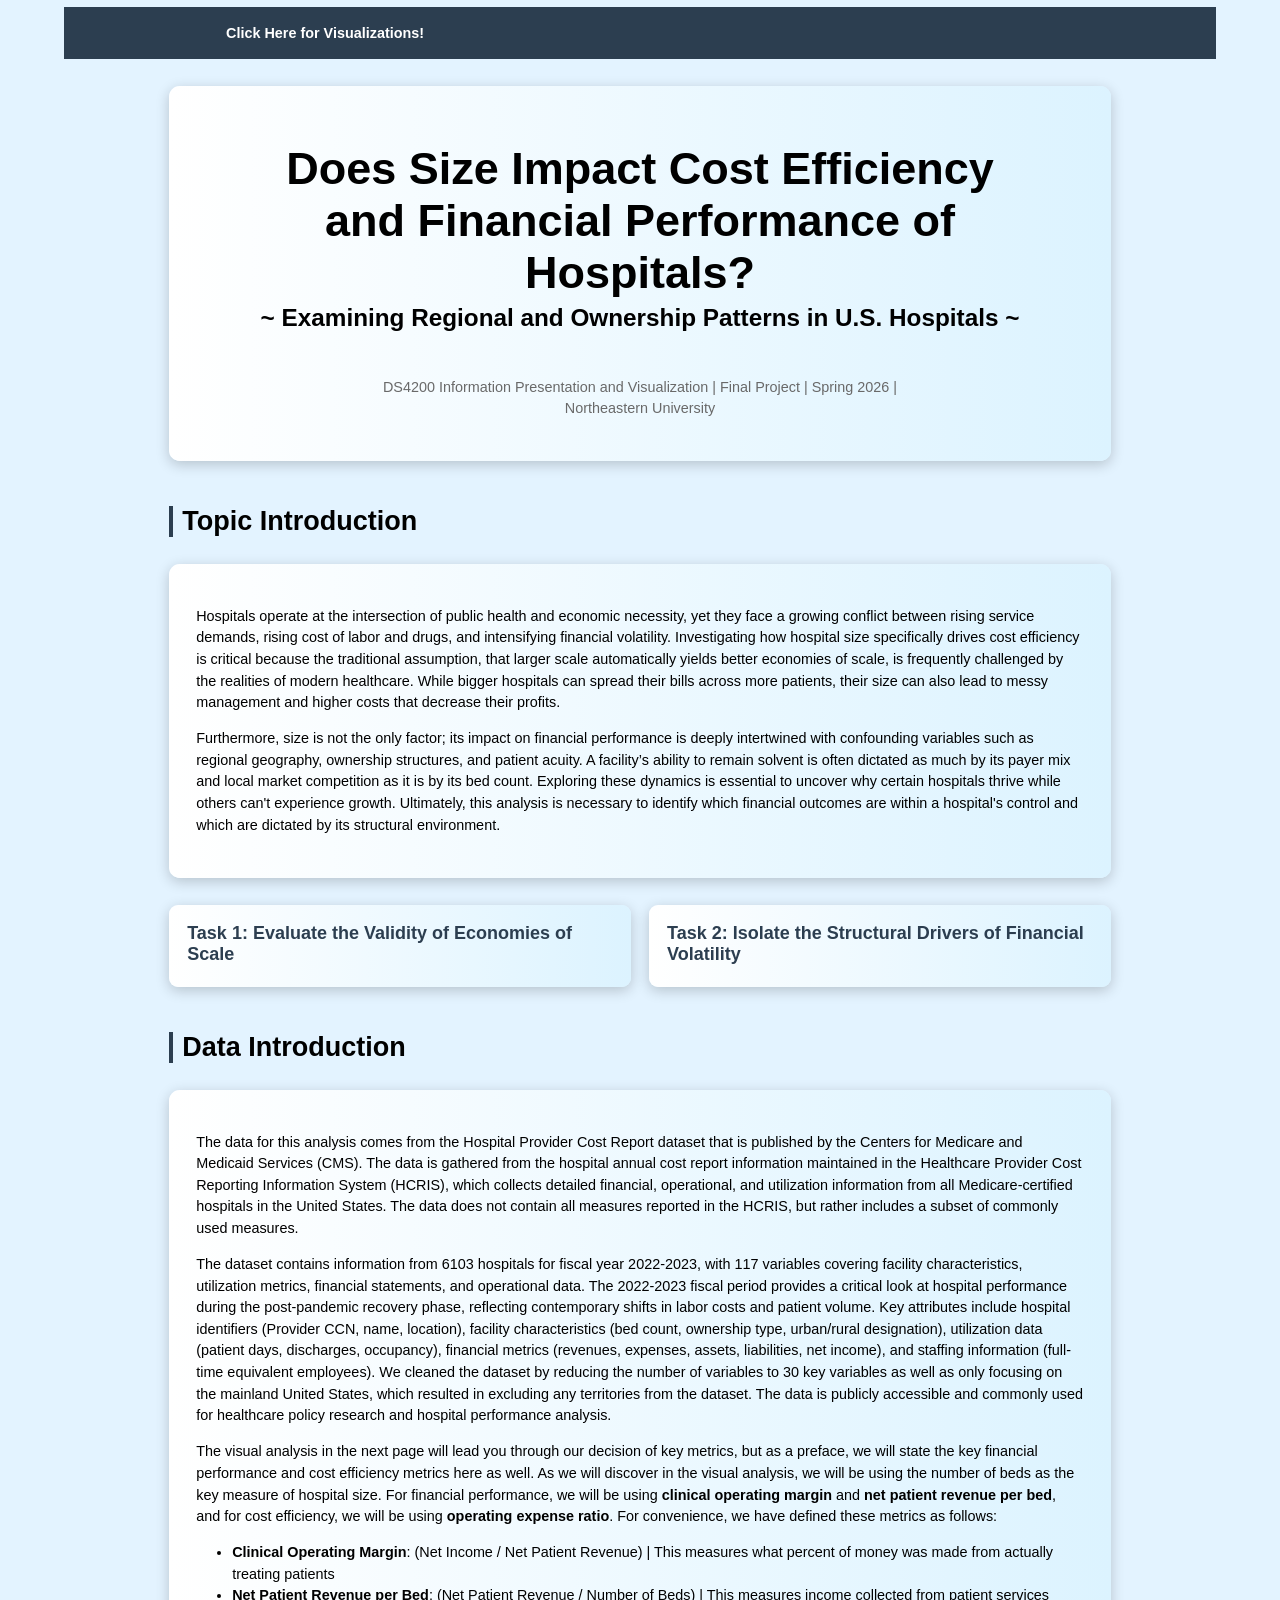
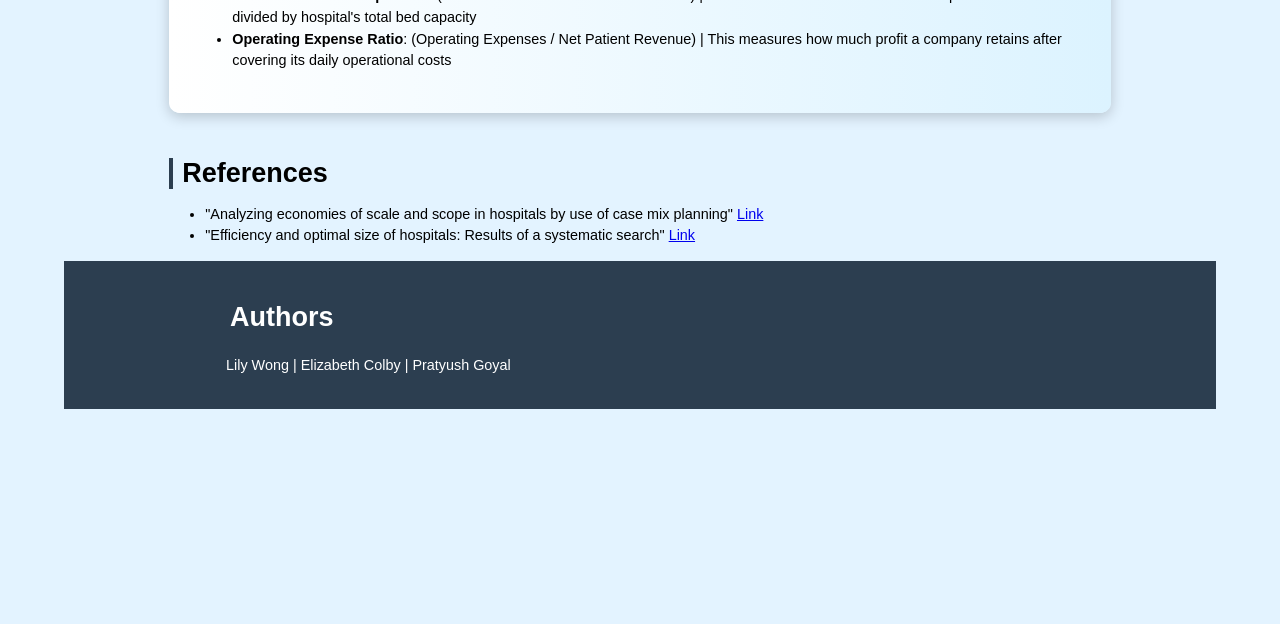
<file: index.html>
<!DOCTYPE html>
<html lang='en'>

<head>
    <meta charset='UTF-8'>
    <meta name = 'viewport' content = 'width=device-width, initial-scale=1.0'>
    <title>Hospital Size Analysis</title>
    <link rel = 'stylesheet' href = 'style.css'>
</head>




<div id="accent-bar">
        <nav style="color:#ffffff">
        <a href = 'page2.html'>Click Here for Visualizations!</a>
    </nav>

</div>

<body>

    <div class="viz-section">
        <h1 style="font-size: 50px; font-family: 'opensans', sans-serif; text-align: center; margin-left: 70px; margin-right: 70px; margin-bottom: 5px">
            Does Size Impact Cost Efficiency and Financial Performance of Hospitals?
        </h1>
        <h1 style="font-size: 27px; font-family: 'opensans', sans-serif; text-align: center; margin-left: 70px; margin-right: 70px; margin-bottom: 50px; margin-top: 5px;">
             ~ Examining Regional and Ownership Patterns in U.S. Hospitals ~
        </h1>
        <p style="text-align: center; color: #696969">
            DS4200 Information Presentation and Visualization | Final Project | Spring 2026 | Northeastern University

        </p>


    </div>

    
    <h2 style="padding-left: 10px; margin-left: 180px !important; margin-right: 90px !important; margin-top: 50px !important; margin-bottom: 5px !important;">
        Topic Introduction</h2>
    <div class="viz-section">
    <p style="margin-left:0; margin-right: 0">
        Hospitals operate at the intersection of public health and economic necessity, yet they face a growing conflict between rising service demands, 
        rising cost of labor and drugs, and intensifying financial volatility. Investigating how hospital size specifically drives cost efficiency is 
        critical because the traditional assumption, that larger scale automatically yields better economies of scale, is frequently challenged by the 
        realities of modern healthcare. While bigger hospitals can spread their bills across more patients, their size can also lead to messy management 
        and higher costs that decrease their profits.
    </p>
    <p style="margin-left:0; margin-right: 0">
        Furthermore, size is not the only factor; its impact on financial performance is deeply intertwined with confounding variables such as 
        regional geography, ownership structures, and patient acuity. A facility’s ability to remain solvent is often dictated as much by its payer 
        mix and local market competition as it is by its bed count. Exploring these dynamics is essential to uncover why certain hospitals thrive 
        while others can't experience growth. Ultimately, this analysis is necessary to identify which financial outcomes are within a hospital's 
        control and which are dictated by its structural environment.
    </p>
    </div>

    <div class="viz-section" style="padding: 0; background: none; box-shadow: none; border-radius: 0;">
    <div style="display: flex; gap: 20px;">
        <div style="flex: 1; min-width: 0; background: linear-gradient(to left, #dcf3ff, #ffffff); border-radius: 10px; padding: 20px; box-shadow: 0 4px 15px rgba(0,0,0,0.2);">
            <h3 style="font-family: ‘opensans’, sans-serif; margin: 0 0 5px 0; border-left: none; font-size: 20px; color: #2c3e50;">Task 1: Evaluate the Validity of Economies of Scale</h3>
            <p style="font-family: ‘opensans’, sans-serif; font-size: 16px; line-height: 1.6; margin: 0;">
        </p>
        </div>
        <div style="flex: 1; min-width: 0; background: linear-gradient(to left, #dcf3ff, #ffffff); border-radius: 10px; padding: 20px; box-shadow: 0 4px 15px rgba(0,0,0,0.2);">
            <h3 style="font-family: ‘opensans’, sans-serif; margin: 0 0 5px 0; border-left: none; font-size: 20px; color: #2c3e50;">Task 2: Isolate the Structural Drivers of Financial Volatility</h3>
            <p style="font-family: ‘opensans’, sans-serif; font-size: 16px; line-height: 1.6; margin: 0;">
            </p>
        </div>
    </div>
</div>

   
   <h2 style="padding-left: 10px; margin-left: 180px !important; margin-right: 90px !important; margin-top: 50px !important; margin-bottom: 5px !important;">Data Introduction</h2>
    <div class="viz-section">
   <p style="margin-left:0; margin-right: 0">
        The data for this analysis comes from the Hospital Provider Cost Report dataset that is published by the Centers for Medicare and Medicaid 
        Services (CMS). The data is gathered from the hospital annual cost report information maintained in the Healthcare Provider Cost Reporting 
        Information System (HCRIS), which collects detailed financial, operational, and utilization information from all Medicare-certified hospitals
        in the United States. The data does not contain all measures reported in the HCRIS, but rather includes a subset of commonly used measures.
    </p>
    <p style="margin-left:0; margin-right: 0">
        The dataset contains information from 6103 hospitals for fiscal year 2022-2023, with 117 variables covering facility characteristics, 
        utilization metrics, financial statements, and operational data. The 2022-2023 fiscal period provides a critical look at hospital performance 
        during the post-pandemic recovery phase, reflecting contemporary shifts in labor costs and patient volume. Key attributes include hospital 
        identifiers (Provider CCN, name, location), facility characteristics (bed count, ownership type, urban/rural designation), utilization data (patient days, discharges, occupancy), 
        financial metrics (revenues, expenses, assets, liabilities, net income), and staffing information (full-time equivalent employees). We cleaned the dataset by 
        reducing the number of variables to 30 key variables as well as only focusing on the mainland United States, which resulted in excluding any territories from the dataset.
        The data is publicly accessible and commonly used for healthcare policy research and hospital performance analysis.
   </p>
   <p style="margin-left:0; margin-right: 0">
        The visual analysis in the next page will lead you through our decision of key metrics, but as a preface, we will state
        the key financial performance and cost efficiency metrics here as well. As we will discover in the visual analysis, we will be using
        the number of beds as the key measure of hospital size. For financial performance, we will be using <b>clinical operating margin</b> and <b>net patient revenue per bed</b>, 
        and for cost efficiency, we will be using <b>operating expense ratio</b>. For convenience, we have defined these metrics as follows:
        <ul style="font-family: 'opensans', sans-serif; line-height: 1.5;">
            <li><b>Clinical Operating Margin</b>: (Net Income / Net Patient Revenue) | This measures what percent of money was made from actually treating patients
            <li><b>Net Patient Revenue per Bed</b>: (Net Patient Revenue / Number of Beds) | This measures income collected from patient services divided by hospital's total bed capacity
            <li><b>Operating Expense Ratio</b>: (Operating Expenses / Net Patient Revenue) | This measures how much profit a company retains after covering its daily operational costs
   </p>
</div>

   <h2 style="padding-left: 10px; margin-left: 180px !important; margin-right: 90px !important; margin-top: 50px !important; margin-bottom: 5px !important;">References</h2>
   <ul class="ref-list" style="margin-left: 180px; font-family: opensans, sans-serif; line-height: 1.5;">
    <li>"Analyzing economies of scale and scope in hospitals by use of case mix planning" <a href="https://link.springer.com/article/10.1007/s10729-019-09476-2">Link</a></li>
    <li>"Efficiency and optimal size of hospitals: Results of a systematic search" <a href="https://journals.plos.org/plosone/article?id=10.1371/journal.pone.0174533">Link</a></li>
    </ul>

 

<div id="accent-bar">
    <h2 style="margin-left: 180px; color: #ffffff;">Authors</h2>
    <p style="color:#ffffff">Lily Wong | Elizabeth Colby | Pratyush Goyal</p>
</div>

</body>
</html>
</file>
<file: style.css>
p {
    margin-left: 180px;
    margin-right: 180px;
    font-family: "opensans", sans-serif;
    line-height: 1.5;
}
body {
    background-color: #e3f3ff;
    background-attachment: fixed;
    background-repeat: no-repeat;
    min-height: 100vh;
    font-family: 'Verdana', sans-serif;
    zoom: 1.0;
}



#accent-bar {
    background-color: #2c3e50;
    width: 100vw !important;
    position: relative;
    
    /* This is a more robust way to center a breakout element */
    left: 50%;
    margin-left: -50vw !important;
    
    padding: 20px 0;
    box-sizing: border-box !important;
    font-family: 'opensans', sans-serif;
    /* Ensure no parent container hides the 'overflow' */
}

#accent-bar nav {
    /* This keeps your links centered while the bar is full-width */
    margin-left: 180px;
    display: flex;
    gap: 30px;
}

  nav a {
    color: #ffffff;
    text-decoration: none;
    font-weight: 600;
  }

  /* Container styling to space the buttons out */
.internal-nav {
    display: flex;
    flex-wrap: wrap;       /* Allows them to wrap to a new line if the screen is small */
    justify-content: center;
    gap: 12px;             /* Space between the boxes */
    margin-top: 25px;
    font-family:'opensans', sans-serif;
}

/* The "Box" link styling */
.internal-nav a {
    background-color: white;       /* White box */
    color: black !important;      /* Black text */
    padding: 5px 10px;            /* Size of the box */
    text-decoration: none;         /* No underline */
    border-radius: 8px;            /* Rounded corners */
    font-weight: 100;
    font-size: 13px;
    box-shadow: 0 2px 5px rgba(0,0,0,0.08); /* Subtle shadow for depth */
    border: 1px solid #e0e0e0;     /* Light border */
}

/* Hover effect: what happens when you mouse over the box */
.internal-nav a:hover {
    background-color: #2c3e50;    /* Dark blue background on hover */
    color: white !important;      /* White text on hover */
    transform: translateY(-2px);   /* Slight lift effect */
    box-shadow: 0 4px 10px rgba(0,0,0,0.15);
}
  #authors {
    background-color: #2c3e50;
    color: #ffffff;
    padding: 30px 60px;
    width: 100vw !important;
    position: relative;
    left: 50%;
    transform: translateX(-50%);
    margin-bottom: 0 !important;
    
  }


  
.viz-section {
    
    /* Calculate width to account for the 180px margins (100% - 360px) */
    width: calc(100% - 360px) !important;
    
    /* Center the container on the page */
    margin-left: auto !important;
    margin-right: auto !important;
    
    margin-bottom: 30px;
    margin-top: 30px;
    padding: 30px;
    background: linear-gradient(to left, #dcf3ff, #ffffff);
    border-radius: 12px;
    box-shadow: 0 4px 15px rgba(0,0,0,0.2);
    box-sizing: border-box; /* Crucial to keep padding inside the width */
}

[id^="fig"] > h2,
[id^="fig"] > p {
    width: calc(100% - 360px);
    margin-left: 180px !important;
    margin-right: 180px !important;
    box-sizing: border-box;
    transform: none !important;
}

.viz-frame {
    width: 100%;
    margin-bottom: 20px;
    box-sizing: border-box;
}

.viz-frame iframe {
    width: 90% !important; /* Force it to fit the container */
    max-width: 1500px;      /* Set this to the size you actually want */
    display: block;
    margin: 0 auto;         /* The old-school way to center */
}

.viz-text {
    flex:1;
    padding-top: 10px;
    margin-top: 10px !important;
    font-family: "opensans", sans-serif;
}

.viz-text p {
    margin-left: 0;
    margin-right:0;
    line-height: 1.6;
    font-size: 16px;
}

#scatterplot-container {
    display: flex;          /* This enables the horizontal layout */
    flex-direction: row;    /* Forces children to stay in a row */
    justify-content: center; /* Centers both charts on the page */
    gap: 20px;              /* Adds a gap between the two charts */
    align-items: flex-start; /* Ensures they align at the top */
}

.viz-section-2 {
      display: block !important; /* Forces vertical stacking */
      width: calc(100% - 360px) !important;
      background: linear-gradient(to left, #dcf3ff, #ffffff); /* Your light blue */
      padding: 30px;
      box-sizing: border-box !important;   
      height: auto !important; 
      margin-left: 180px;
      margin-right: 180px;
      border-radius: 20px;
      box-shadow: 0 4px 15px rgba(0,0,0,0.2); /* Soft shadow for a modern look */
    }

.viz-frame-2 iframe {
    display: block;
    border: none;
    /* Adjust 650px to fit your specific chart height so it doesn't scroll */
    height: 650px; 
    width: 100%;
    margin-left: auto;
    margin-right: auto;
}

h2, h3 {
  font-family: "opensans", sans-serif;
  margin-left: 180px;
  margin-right: 180px;
  font-size: 30px;
  border-left: 5px solid #2c3e50;
}
body {
    zoom: 90%;
}
</file>
